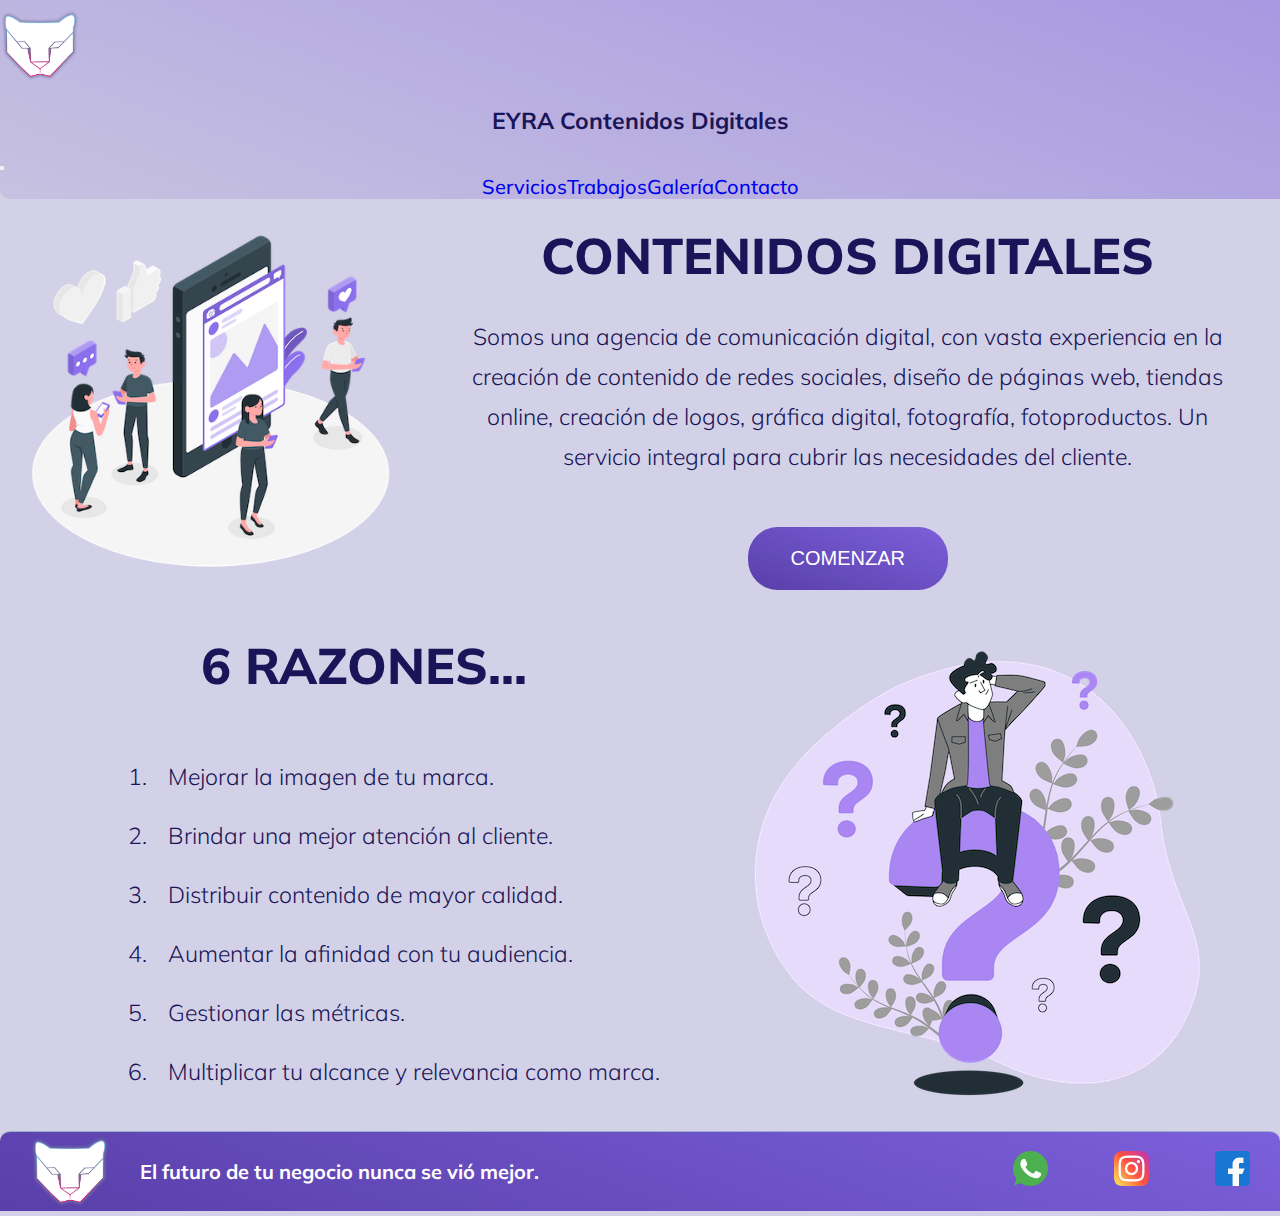
<file: index.html>
<!DOCTYPE html>
<html lang="en">
  <head>
    <meta charset="UTF-8" />
    <meta http-equiv="X-UA-Compatible" content="IE=edge" />
    <meta name="viewport" content="width=device-width, initial-scale=1.0" />
    <link
      href="https://cdn.jsdelivr.net/npm/bootstrap@5.1.1/dist/css/bootstrap.min.css"
      rel="stylesheet"
      integrity="sha384-F3w7mX95PdgyTmZZMECAngseQB83DfGTowi0iMjiWaeVhAn4FJkqJByhZMI3AhiU"
      crossorigin="anonymous"
    />
    <meta
      name="description"
      content="Descubre la innovación en los servicios digitales de EYRA, el futuro de tu negocio se encuentra acá."
    />
    <meta
      name="keywords"
      content="COMUNICACIÓN, COMMUNITY, MANAGER, SERVICIOS, PUBLICIDAD, FOTOPRODUCTO, DISEÑO, MARKETING"
    />
    <style>
      @import url("https://fonts.googleapis.com/css2?family=Mulish:wght@200;300;400;500;700;800;900&display=swap");
    </style>
    <link rel="shortcut icon" href="./Media/eyra-ico.ico" />
    <link rel="stylesheet" href="./CSS/style.css" />
    <title>EYRA | Contenidos Digitales</title>
  </head>
  <body>
    <header>
      <div class="container-fluid">
        <div class="row">
          <nav class="navbar navbar-expand-sm navbar-light">
            <div class="container-fluid">
              <a title="EYRA" href="./index.html"
                ><img src="./Media/eyra-cara.png" class="logo" alt="logo"
              /></a>
              <p class="logo-text">EYRA Contenidos Digitales</p>
              <button
                class="navbar-toggler border-0 m-3 p-3"
                type="button"
                data-bs-toggle="collapse"
                data-bs-target="#navbarNav"
                aria-controls="navbarNav"
                aria-expanded="false"
                aria-label="Toggle navigation"
              >
                <span class="navbar-toggler-icon"></span>
              </button>
              <div
                class="collapse navbar-collapse justify-content-end"
                id="navbarNav"
              >
                <ul class="navbar-nav lista">
                  <li class="nav-item">
                    <a
                      class="nav-link active"
                      aria-current="page"
                      href="./Pages/Servicios.html"
                      >Servicios</a
                    >
                  </li>
                  <li class="nav-item">
                    <a class="nav-link active" href="./Pages/Trabajos.html"
                      >Trabajos</a
                    >
                  </li>
                  <li class="nav-item">
                    <a class="nav-link active" href="./Pages/Galeria.html"
                      >Galería</a
                    >
                  </li>
                  <li class="nav-item">
                    <a class="nav-link active" href="./Pages/Contacto.html"
                      >Contacto</a
                    >
                  </li>
                </ul>
              </div>
            </div>
          </nav>
        </div>
      </div>
    </header>
    <main class="hero">
      <div>
        <img
          src="./Media/Index.png"
          class="hero__img"
          alt="Gente usando celular"
        />
      </div>
      <div class="hero__content">
        <h1 class="hero__content__title">CONTENIDOS DIGITALES</h1>
        <p class="hero__content__info">
          Somos una agencia de comunicación digital, con vasta experiencia en la
          creación de contenido de redes sociales, diseño de páginas web,
          tiendas online, creación de logos, gráfica digital, fotografía,
          fotoproductos. Un servicio integral para cubrir las necesidades del
          cliente.
        </p>
        <button class="hero__content__button">
          <a class="hero__content__button__link" href="./Pages/Contacto.html"
            >COMENZAR</a
          >
        </button>
      </div>
    </main>
    <article>
      <div>
        <h2>6 RAZONES...</h2>
        <div>
          <ol>
            <li>Mejorar la imagen de tu marca.</li>
            <li>Brindar una mejor atención al cliente.</li>
            <li>Distribuir contenido de mayor calidad.</li>
            <li>Aumentar la afinidad con tu audiencia.</li>
            <li>Gestionar las métricas.</li>
            <li>Multiplicar tu alcance y relevancia como marca.</li>
          </ol>
        </div>
      </div>
      <div>
        <img src="./Media/Index-razones.png" alt="signo de pregunta" />
      </div>
    </article>
    <footer>
      <div class="logo-footer">
        <img src="./Media/eyra-cara.png" alt="Logo" />
        <p>El futuro de tu negocio nunca se vió mejor.</p>
      </div>
      <div class="redes">
        <a href="#" target="_blank">
          <img src="./Media/whatsapp.png" alt="WhatsApp" />
        </a>
        <a href="#" target="_blank">
          <img src="./Media/instagram.png" alt="Instagram" />
        </a>
        <a href="#" target="_blank">
          <img src="./Media/facebook.png" alt="Facebook" />
        </a>
      </div>
    </footer>
    <script
      src="https://cdn.jsdelivr.net/npm/bootstrap@5.1.1/dist/js/bootstrap.bundle.min.js"
      integrity="sha384-/bQdsTh/da6pkI1MST/rWKFNjaCP5gBSY4sEBT38Q/9RBh9AH40zEOg7Hlq2THRZ"
      crossorigin="anonymous"
    ></script>
  </body>
</html>
</file>
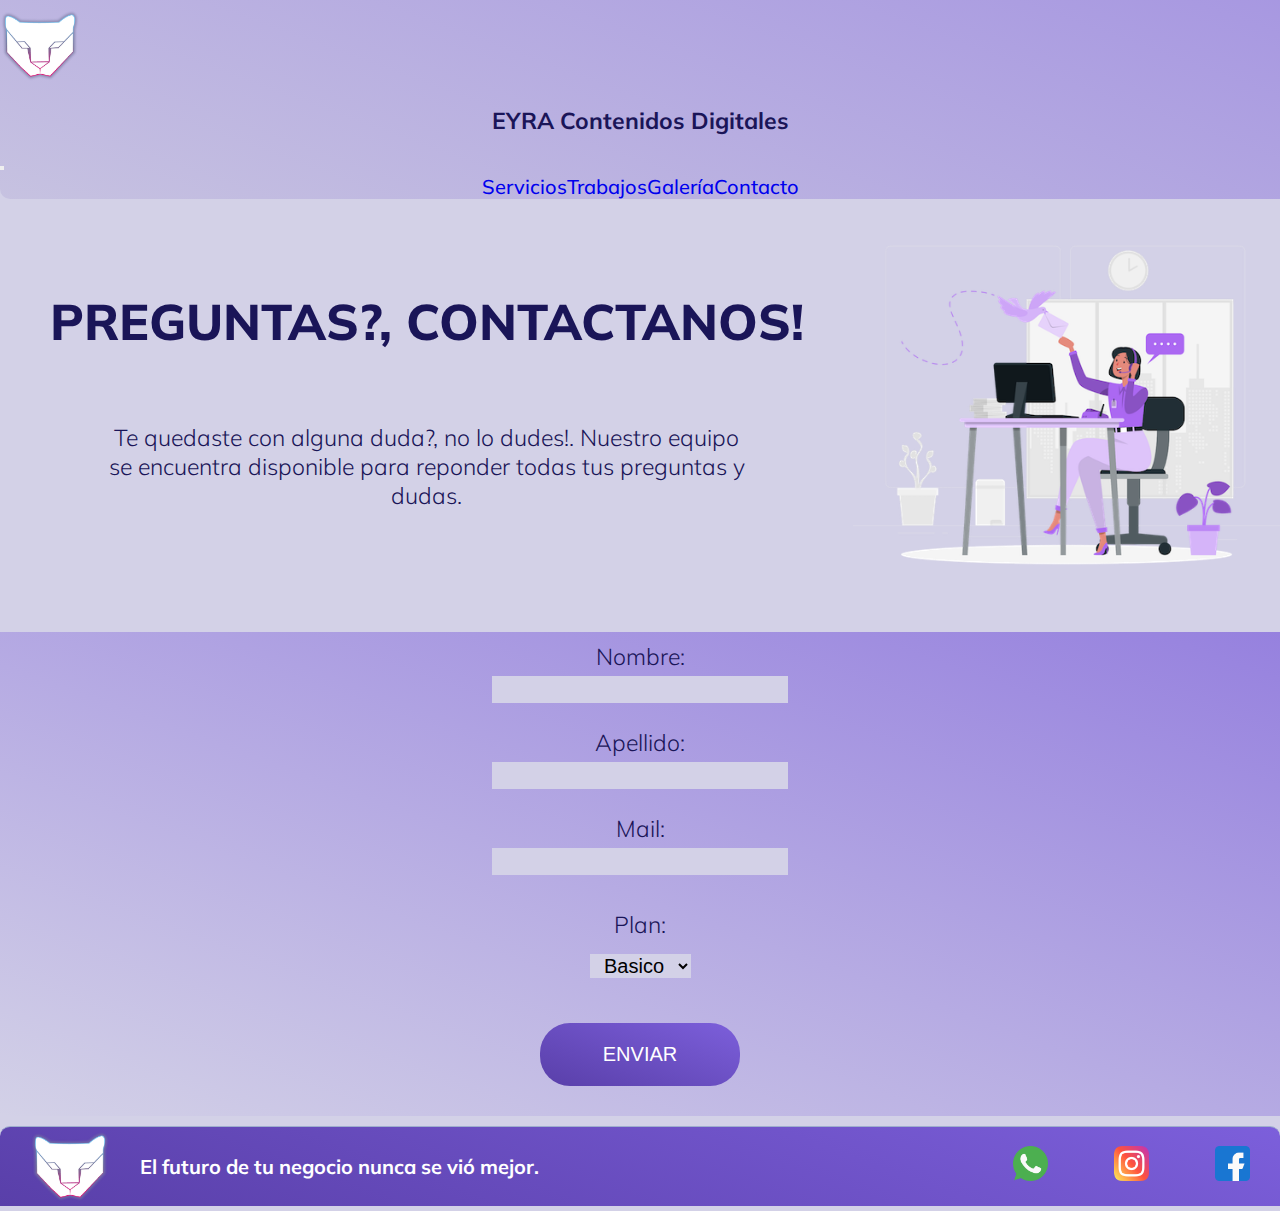
<file: Pages/Contacto.html>
<!DOCTYPE html>
<html lang="en">
  <head>
    <meta charset="UTF-8" />
    <meta http-equiv="X-UA-Compatible" content="IE=edge" />
    <meta name="viewport" content="width=device-width, initial-scale=1.0" />
    <link
      href="https://cdn.jsdelivr.net/npm/bootstrap@5.1.1/dist/css/bootstrap.min.css"
      rel="stylesheet"
      integrity="sha384-F3w7mX95PdgyTmZZMECAngseQB83DfGTowi0iMjiWaeVhAn4FJkqJByhZMI3AhiU"
      crossorigin="anonymous"
    />
    <meta
      name="description"
      content="Contactate con nosotros! estamos para ayudarte, el futuro de tu negocio se encuentra acá."
    />
    <meta
      name="keywords"
      content="COMUNICACIÓN, COMMUNITY, MANAGER, DIGITAL, CONTACTO, SOPORTE"
    />
    <style>
      @import url("https://fonts.googleapis.com/css2?family=Mulish:wght@200;300;400;500;700;800;900&display=swap");
    </style>
    <link rel="shortcut icon" href="../Media/eyra-ico.ico" />
    <link rel="stylesheet" href="../CSS/style.css" />
    <title>EYRA | Contactate con Nosotros</title>
  </head>
  <body>
    <header>
      <div class="container-fluid">
        <div class="row">
          <nav class="navbar navbar-expand-sm navbar-light">
            <div class="container-fluid">
              <a title="EYRA" href="../index.html"
                ><img src="../Media/eyra-cara.png" class="logo" alt="logo"
              /></a>
              <p class="logo-text">EYRA Contenidos Digitales</p>
              <button
                class="navbar-toggler border-0 m-3 p-3"
                type="button"
                data-bs-toggle="collapse"
                data-bs-target="#navbarNav"
                aria-controls="navbarNav"
                aria-expanded="false"
                aria-label="Toggle navigation"
              >
                <span class="navbar-toggler-icon"></span>
              </button>
              <div
                class="collapse navbar-collapse justify-content-end"
                id="navbarNav"
              >
                <ul class="navbar-nav lista">
                  <li class="nav-item">
                    <a
                      class="nav-link active"
                      aria-current="page"
                      href="./Servicios.html"
                      >Servicios</a
                    >
                  </li>
                  <li class="nav-item">
                    <a class="nav-link active" href="./Trabajos.html"
                      >Trabajos</a
                    >
                  </li>
                  <li class="nav-item">
                    <a class="nav-link active" href="./Galeria.html">Galería</a>
                  </li>
                  <li class="nav-item">
                    <a class="nav-link active" href="./Contacto.html"
                      >Contacto</a
                    >
                  </li>
                </ul>
              </div>
            </div>
          </nav>
        </div>
      </div>
    </header>
    <main class="contacto">
      <div>
        <h1>PREGUNTAS?, CONTACTANOS!</h1>
        <p>
          Te quedaste con alguna duda?, no lo dudes!. Nuestro equipo se
          encuentra disponible para reponder todas tus preguntas y dudas.
        </p>
      </div>
      <div>
        <img src="../Media/Contacto.png" alt="" />
      </div>
    </main>
    <article class="formulario">
      <form>
        <div>
          <label for="Nombre">Nombre:</label>
          <input type="text" name="Nombre" />
        </div>
        <div>
          <label for="Apellido">Apellido:</label>
          <input type="text" name="Apellido" />
        </div>
        <div>
          <label for="Mail">Mail:</label>
          <input type="text" name="Mail" />
        </div>
        <div>
          <p>Plan:</p>
          <select name="Plan">
            <option value="Basic">Basico</option>
            <option value="Full">Full</option>
            <option value="Premium">Premium</option>
          </select>
        </div>
        <div>
          <button><a href="../index.html">ENVIAR</a></button>
        </div>
      </form>
    </article>
    <footer>
      <div class="logo-footer">
        <img src="../Media/eyra-cara.png" alt="Logo" />
        <p>El futuro de tu negocio nunca se vió mejor.</p>
      </div>
      <div class="redes">
        <a href="#" target="_blank">
          <img src="../Media/whatsapp.png" alt="WhatsApp" />
        </a>
        <a href="#" target="_blank">
          <img src="../Media/instagram.png" alt="Instagram" />
        </a>
        <a href="#" target="_blank">
          <img src="../Media/facebook.png" alt="Facebook" />
        </a>
      </div>
    </footer>
    <script
      src="https://cdn.jsdelivr.net/npm/bootstrap@5.1.1/dist/js/bootstrap.bundle.min.js"
      integrity="sha384-/bQdsTh/da6pkI1MST/rWKFNjaCP5gBSY4sEBT38Q/9RBh9AH40zEOg7Hlq2THRZ"
      crossorigin="anonymous"
    ></script>
  </body>
</html>
</file>
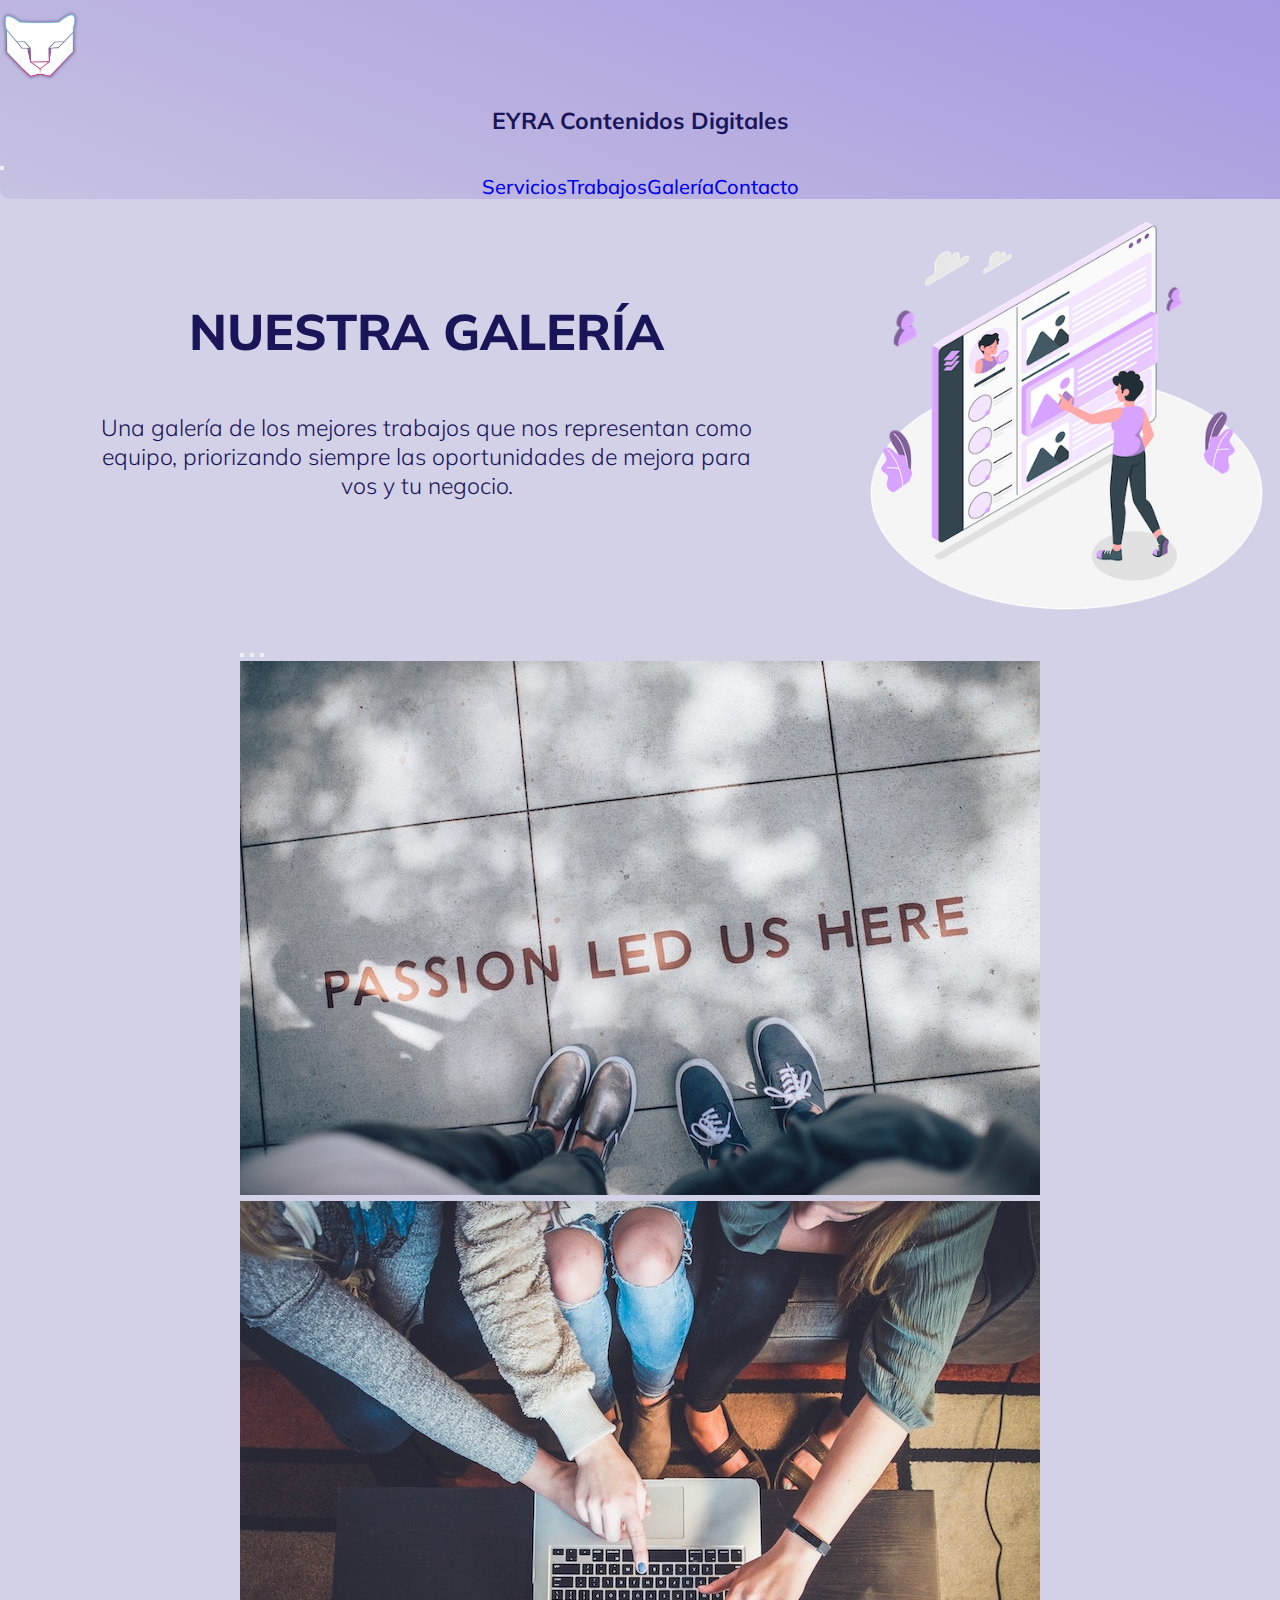
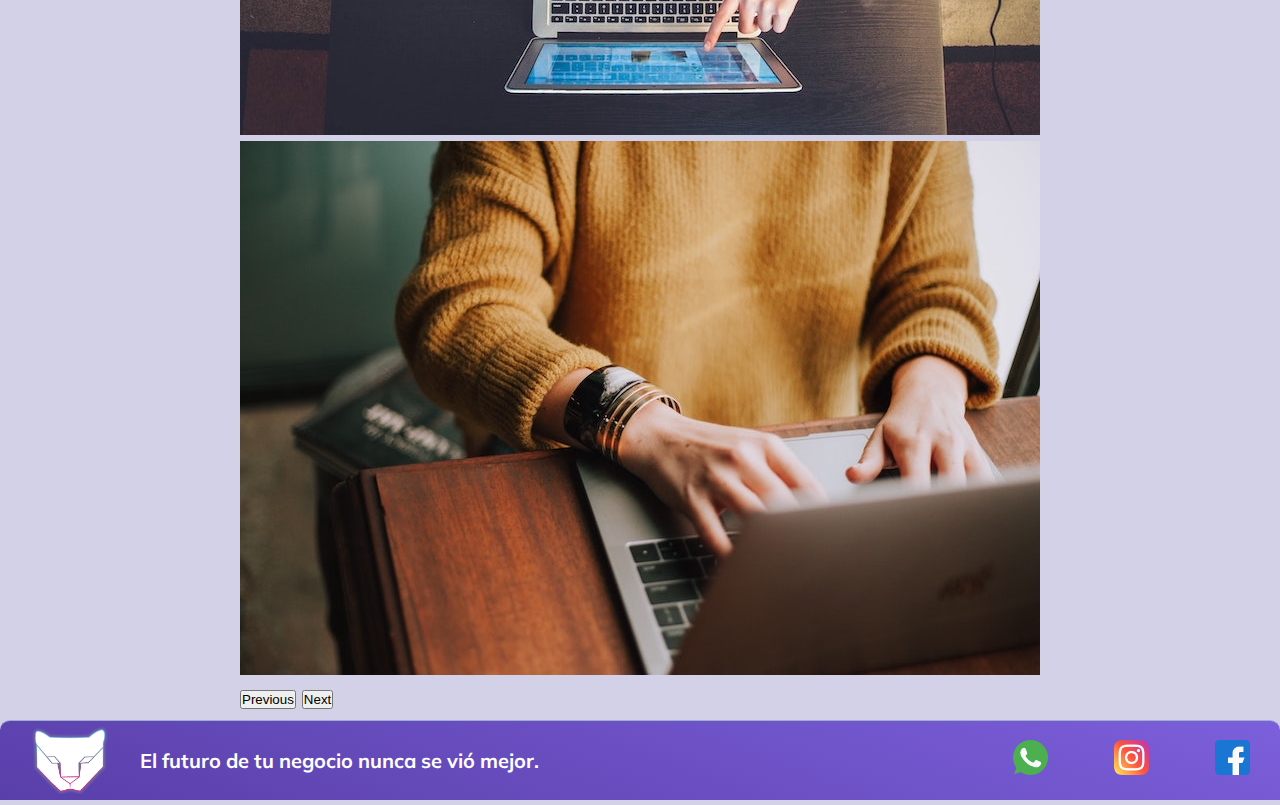
<file: Pages/Galeria.html>
<!DOCTYPE html>
<html lang="en">
  <head>
    <meta charset="UTF-8" />
    <meta http-equiv="X-UA-Compatible" content="IE=edge" />
    <meta name="viewport" content="width=device-width, initial-scale=1.0" />
    <meta
      name="description"
      content="Nuestra galería con todos los servicios que EYRA tiene para vos, el futuro de tu negocio se encuentra acá."
    />
    <meta
      name="keywords"
      content="COMUNICACIÓN, COMMUNITY, MANAGER, DIGITAL, GALERÍA"
    />
    <link
      href="https://cdn.jsdelivr.net/npm/bootstrap@5.1.1/dist/css/bootstrap.min.css"
      rel="stylesheet"
      integrity="sha384-F3w7mX95PdgyTmZZMECAngseQB83DfGTowi0iMjiWaeVhAn4FJkqJByhZMI3AhiU"
      crossorigin="anonymous"
    />
    <style>
      @import url("https://fonts.googleapis.com/css2?family=Mulish:wght@200;300;400;500;700;800;900&display=swap");
    </style>
    <link rel="shortcut icon" href="../Media/eyra-ico.ico" />
    <link rel="stylesheet" href="../CSS/style.css" />
    <title>EYRA | Contenidos Digitales</title>
  </head>
  <body>
    <header>
      <div class="container-fluid">
        <div class="row">
          <nav class="navbar navbar-expand-sm navbar-light">
            <div class="container-fluid">
              <a title="EYRA" href="../index.html"
                ><img src="../Media/eyra-cara.png" class="logo" alt="logo"
              /></a>
              <p class="logo-text">EYRA Contenidos Digitales</p>
              <button
                class="navbar-toggler border-0 m-3 p-3"
                type="button"
                data-bs-toggle="collapse"
                data-bs-target="#navbarNav"
                aria-controls="navbarNav"
                aria-expanded="false"
                aria-label="Toggle navigation"
              >
                <span class="navbar-toggler-icon"></span>
              </button>
              <div
                class="collapse navbar-collapse justify-content-end"
                id="navbarNav"
              >
                <ul class="navbar-nav lista">
                  <li class="nav-item">
                    <a
                      class="nav-link active"
                      aria-current="page"
                      href="./Servicios.html"
                      >Servicios</a
                    >
                  </li>
                  <li class="nav-item">
                    <a class="nav-link active" href="./Trabajos.html"
                      >Trabajos</a
                    >
                  </li>
                  <li class="nav-item">
                    <a class="nav-link active" href="./Galeria.html">Galería</a>
                  </li>
                  <li class="nav-item">
                    <a class="nav-link active" href="./Contacto.html"
                      >Contacto</a
                    >
                  </li>
                </ul>
              </div>
            </div>
          </nav>
        </div>
      </div>
    </header>
    <main class="galeria">
      <div>
        <h1>NUESTRA GALERÍA</h1>
        <p>
          Una galería de los mejores trabajos que nos representan como equipo,
          priorizando siempre las oportunidades de mejora para vos y tu negocio.
        </p>
      </div>
      <div>
        <img src="../Media/Galeria.png" alt="persona mirando imagenes" />
      </div>
    </main>
    <article>
      <div class="container w-75 m-2 carousel-galeria">
        <div
          id="carouselExampleIndicators"
          class="carousel slide"
          data-bs-ride="carousel"
        >
          <div class="carousel-indicators">
            <button
              type="button"
              data-bs-target="#carouselExampleIndicators"
              data-bs-slide-to="0"
              class="active"
              aria-current="true"
              aria-label="Slide 1"
            ></button>
            <button
              type="button"
              data-bs-target="#carouselExampleIndicators"
              data-bs-slide-to="1"
              aria-label="Slide 2"
            ></button>
            <button
              type="button"
              data-bs-target="#carouselExampleIndicators"
              data-bs-slide-to="2"
              aria-label="Slide 3"
            ></button>
          </div>
          <div class="carousel-inner">
            <div class="carousel-item active">
              <img
                src="../Media/pasion.jpg"
                class="d-block w-100"
                alt="la pasión nos motiva"
              />
            </div>
            <div class="carousel-item">
              <img
                src="../Media/hands.jpg"
                class="d-block w-100"
                alt="gente trabajando frente a una computadora"
              />
            </div>
            <div class="carousel-item">
              <img
                src="../Media/computer.jpg"
                class="d-block w-100"
                alt="persona tipeando en una computadora"
              />
            </div>
          </div>
          <button
            class="carousel-control-prev"
            type="button"
            data-bs-target="#carouselExampleIndicators"
            data-bs-slide="prev"
          >
            <span class="carousel-control-prev-icon" aria-hidden="true"></span>
            <span class="visually-hidden">Previous</span>
          </button>
          <button
            class="carousel-control-next"
            type="button"
            data-bs-target="#carouselExampleIndicators"
            data-bs-slide="next"
          >
            <span class="carousel-control-next-icon" aria-hidden="true"></span>
            <span class="visually-hidden">Next</span>
          </button>
        </div>
      </div>
    </article>
    <footer>
      <div class="logo-footer">
        <img src="../Media/eyra-cara.png" alt="Logo" />
        <p>El futuro de tu negocio nunca se vió mejor.</p>
      </div>
      <div class="redes">
        <a href="#" target="_blank">
          <img src="../Media/whatsapp.png" alt="WhatsApp" />
        </a>
        <a href="#" target="_blank">
          <img src="../Media/instagram.png" alt="Instagram" />
        </a>
        <a href="#" target="_blank">
          <img src="../Media/facebook.png" alt="Facebook" />
        </a>
      </div>
    </footer>
    <script
      src="https://cdn.jsdelivr.net/npm/bootstrap@5.1.1/dist/js/bootstrap.bundle.min.js"
      integrity="sha384-/bQdsTh/da6pkI1MST/rWKFNjaCP5gBSY4sEBT38Q/9RBh9AH40zEOg7Hlq2THRZ"
      crossorigin="anonymous"
    ></script>
  </body>
</html>
</file>
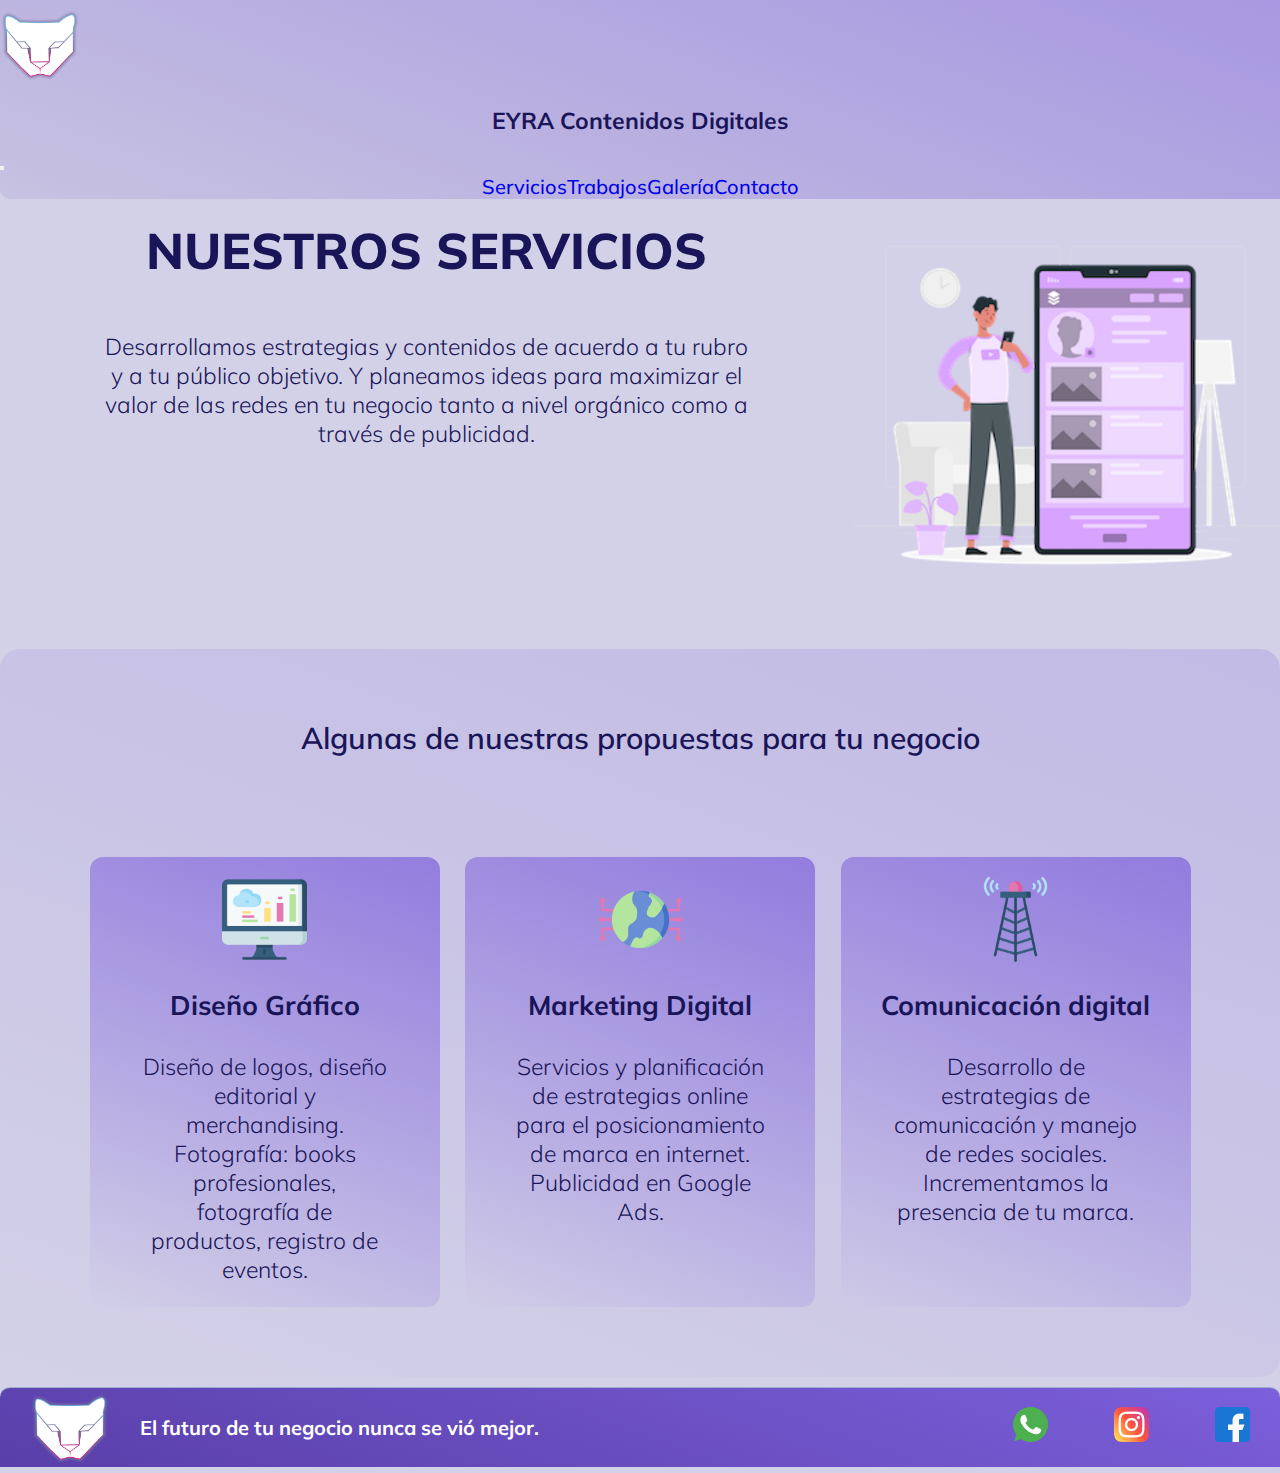
<file: Pages/Servicios.html>
<!DOCTYPE html>
<html lang="en">
  <head>
    <meta charset="UTF-8" />
    <meta http-equiv="X-UA-Compatible" content="IE=edge" />
    <meta name="viewport" content="width=device-width, initial-scale=1.0" />
    <link
      href="https://cdn.jsdelivr.net/npm/bootstrap@5.1.1/dist/css/bootstrap.min.css"
      rel="stylesheet"
      integrity="sha384-F3w7mX95PdgyTmZZMECAngseQB83DfGTowi0iMjiWaeVhAn4FJkqJByhZMI3AhiU"
      crossorigin="anonymous"
    />
    <meta
      name="description"
      content="Aquí encontrarás todos los servicios que EYRA tiene para vos, el futuro de tu negocio se encuentra acá."
    />
    <meta
      name="keywords"
      content="COMUNICACIÓN, COMMUNITY, MANAGER, DIGITAL, REDES, FOTOPRODUCTO"
    />
    <style>
      @import url("https://fonts.googleapis.com/css2?family=Mulish:wght@200;300;400;500;700;800;900&display=swap");
    </style>
    <link rel="shortcut icon" href="../Media/eyra-ico.ico" />
    <link rel="stylesheet" href="../CSS/style.css" />
    <title>EYRA | Nuestros Servicios</title>
  </head>
  <body>
    <header>
      <div class="container-fluid">
        <div class="row">
          <nav class="navbar navbar-expand-sm navbar-light">
            <div class="container-fluid">
              <a title="EYRA" href="../index.html"
                ><img src="../Media/eyra-cara.png" class="logo" alt="logo"
              /></a>
              <p class="logo-text">EYRA Contenidos Digitales</p>
              <button
                class="navbar-toggler border-0 m-3 p-3"
                type="button"
                data-bs-toggle="collapse"
                data-bs-target="#navbarNav"
                aria-controls="navbarNav"
                aria-expanded="false"
                aria-label="Toggle navigation"
              >
                <span class="navbar-toggler-icon"></span>
              </button>
              <div
                class="collapse navbar-collapse justify-content-end"
                id="navbarNav"
              >
                <ul class="navbar-nav lista">
                  <li class="nav-item">
                    <a
                      class="nav-link active"
                      aria-current="page"
                      href="./Servicios.html"
                      >Servicios</a
                    >
                  </li>
                  <li class="nav-item">
                    <a class="nav-link active" href="./Trabajos.html"
                      >Trabajos</a
                    >
                  </li>
                  <li class="nav-item">
                    <a class="nav-link active" href="./Galeria.html">Galería</a>
                  </li>
                  <li class="nav-item">
                    <a class="nav-link active" href="./Contacto.html"
                      >Contacto</a
                    >
                  </li>
                </ul>
              </div>
            </div>
          </nav>
        </div>
      </div>
    </header>
    <main class="servicios">
      <div>
        <h1 class="servicios__title">NUESTROS SERVICIOS</h1>
        <p class="servicios__info">
          Desarrollamos estrategias y contenidos de acuerdo a tu rubro y a tu
          público objetivo. Y planeamos ideas para maximizar el valor de las
          redes en tu negocio tanto a nivel orgánico como a través de
          publicidad.
        </p>
      </div>
      <div>
        <img
          src="../Media/Servicios.png"
          class="servicios__img"
          alt="encuesta"
        />
      </div>
    </main>
    <article class="box">
      <h2 class="box__title">Algunas de nuestras propuestas para tu negocio</h2>
      <div class="box__cards">
        <div class="box__cards__card">
          <img
            src="../Media/d-grafico.png"
            class="box__cards__card__img"
            alt="computadora prendida"
          />
          <h3 class="box__cards__card__title">Diseño Gráfico</h3>
          <p class="box__cards__card__info">
            Diseño de logos, diseño editorial y merchandising. Fotografía: books
            profesionales, fotografía de productos, registro de eventos.
          </p>
        </div>
        <div class="box__cards__card">
          <img
            src="../Media/mkt-digital.png"
            class="box__cards__card__img"
            alt="globo terraqueo"
          />
          <h3 class="box__cards__card__title">Marketing Digital</h3>
          <p class="box__cards__card__info">
            Servicios y planificación de estrategias online para el
            posicionamiento de marca en internet. Publicidad en Google Ads.
          </p>
        </div>
        <div class="box__cards__card">
          <img
            src="../Media/comunicacion-digital.png"
            class="box__cards__card__img"
            alt="antena"
          />
          <h3 class="box__cards__card__title">Comunicación digital</h3>
          <p class="box__cards__card__info">
            Desarrollo de estrategias de comunicación y manejo de redes
            sociales. Incrementamos la presencia de tu marca.
          </p>
        </div>
      </div>
    </article>
    <footer>
      <div class="logo-footer">
        <img src="../Media/eyra-cara.png" alt="Logo" />
        <p>El futuro de tu negocio nunca se vió mejor.</p>
      </div>
      <div class="redes">
        <a href="#" target="_blank">
          <img src="../Media/whatsapp.png" alt="WhatsApp" />
        </a>
        <a href="#" target="_blank">
          <img src="../Media/instagram.png" alt="Instagram" />
        </a>
        <a href="#" target="_blank">
          <img src="../Media/facebook.png" alt="Facebook" />
        </a>
      </div>
    </footer>
    <script
      src="https://cdn.jsdelivr.net/npm/bootstrap@5.1.1/dist/js/bootstrap.bundle.min.js"
      integrity="sha384-/bQdsTh/da6pkI1MST/rWKFNjaCP5gBSY4sEBT38Q/9RBh9AH40zEOg7Hlq2THRZ"
      crossorigin="anonymous"
    ></script>
  </body>
</html>
</file>
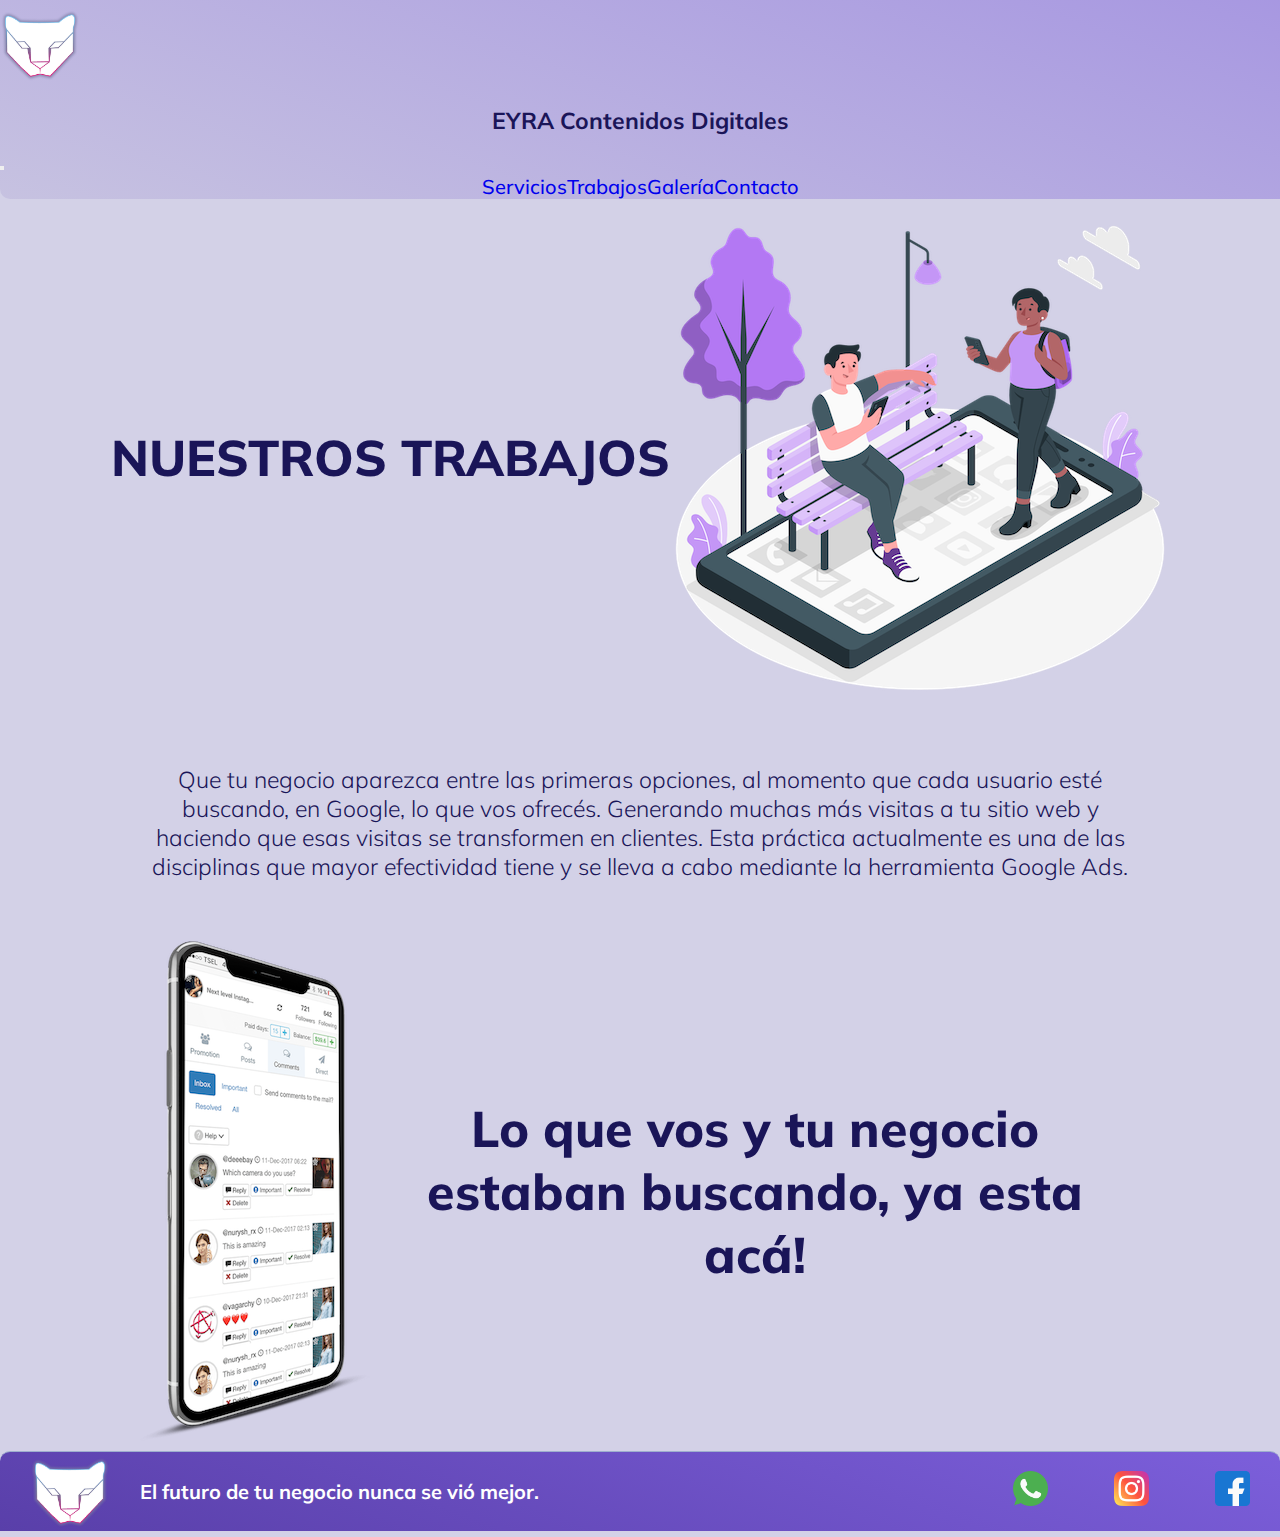
<file: Pages/Trabajos.html>
<!DOCTYPE html>
<html lang="en">
  <head>
    <meta charset="UTF-8" />
    <meta http-equiv="X-UA-Compatible" content="IE=edge" />
    <meta name="viewport" content="width=device-width, initial-scale=1.0" />
    <link
      href="https://cdn.jsdelivr.net/npm/bootstrap@5.1.1/dist/css/bootstrap.min.css"
      rel="stylesheet"
      integrity="sha384-F3w7mX95PdgyTmZZMECAngseQB83DfGTowi0iMjiWaeVhAn4FJkqJByhZMI3AhiU"
      crossorigin="anonymous"
    />
    <meta
      name="description"
      content="Aquí encontrarás nuestros trabajos y todo lo que EYRA te brindará, el futuro de tu negocio se encuentra acá."
    />
    <meta
      name="keywords"
      content="COMUNICACIÓN, COMMUNITY, MANAGER, TRABAJOS, PUBLICIDAD, DISEÑO, MARKETING"
    />
    <style>
      @import url("https://fonts.googleapis.com/css2?family=Mulish:wght@200;300;400;500;700;800;900&display=swap");
    </style>
    <link rel="shortcut icon" href="../Media/eyra-ico.ico" />
    <link rel="stylesheet" href="../CSS/style.css" />
    <title>EYRA | Nuestros Trabajos</title>
  </head>
  <body>
    <header>
      <div class="container-fluid">
        <div class="row">
          <nav class="navbar navbar-expand-sm navbar-light">
            <div class="container-fluid">
              <a title="EYRA" href="../index.html"
                ><img src="../Media/eyra-cara.png" class="logo" alt="logo"
              /></a>
              <p class="logo-text">EYRA Contenidos Digitales</p>
              <button
                class="navbar-toggler border-0 m-3 p-3"
                type="button"
                data-bs-toggle="collapse"
                data-bs-target="#navbarNav"
                aria-controls="navbarNav"
                aria-expanded="false"
                aria-label="Toggle navigation"
              >
                <span class="navbar-toggler-icon"></span>
              </button>
              <div
                class="collapse navbar-collapse justify-content-end"
                id="navbarNav"
              >
                <ul class="navbar-nav lista">
                  <li class="nav-item">
                    <a
                      class="nav-link active"
                      aria-current="page"
                      href="./Servicios.html"
                      >Servicios</a
                    >
                  </li>
                  <li class="nav-item">
                    <a class="nav-link active" href="./Trabajos.html"
                      >Trabajos</a
                    >
                  </li>
                  <li class="nav-item">
                    <a class="nav-link active" href="./Galeria.html">Galería</a>
                  </li>
                  <li class="nav-item">
                    <a class="nav-link active" href="./Contacto.html"
                      >Contacto</a
                    >
                  </li>
                </ul>
              </div>
            </div>
          </nav>
        </div>
      </div>
    </header>
    <main class="trabajos">
      <div>
        <h1 class="trabajos__title">NUESTROS TRABAJOS</h1>
      </div>
      <div>
        <img
          src="../Media/Trabajos.png"
          class="trabajos__img"
          alt="gente caminando"
        />
      </div>
    </main>
    <article class="trabajos-info">
      <p class="trabajos-info__text">
        Que tu negocio aparezca entre las primeras opciones, al momento que cada
        usuario esté buscando, en Google, lo que vos ofrecés. Generando muchas
        más visitas a tu sitio web y haciendo que esas visitas se transformen en
        clientes. Esta práctica actualmente es una de las disciplinas que mayor
        efectividad tiene y se lleva a cabo mediante la herramienta Google Ads.
      </p>
      <div class="banner">
        <img src="../Media/iphone.png" class="banner__img" alt="iPhone" />
        <h2>Lo que vos y tu negocio estaban buscando, ya esta acá!</h2>
      </div>
    </article>
    <footer>
      <div class="logo-footer">
        <img src="../Media/eyra-cara.png" alt="Logo" />
        <p>El futuro de tu negocio nunca se vió mejor.</p>
      </div>
      <div class="redes">
        <a href="#" target="_blank">
          <img src="../Media/whatsapp.png" alt="WhatsApp" />
        </a>
        <a href="#" target="_blank">
          <img src="../Media/instagram.png" alt="Instagram" />
        </a>
        <a href="#" target="_blank">
          <img src="../Media/facebook.png" alt="Facebook" />
        </a>
      </div>
    </footer>
    <script
      src="https://cdn.jsdelivr.net/npm/bootstrap@5.1.1/dist/js/bootstrap.bundle.min.js"
      integrity="sha384-/bQdsTh/da6pkI1MST/rWKFNjaCP5gBSY4sEBT38Q/9RBh9AH40zEOg7Hlq2THRZ"
      crossorigin="anonymous"
    ></script>
  </body>
</html>
</file>
<file: CSS/style.css>
/*Reset CSS & HTML*/
* {
  margin: 0;
  padding: 0;
  -webkit-box-sizing: border-box;
          box-sizing: border-box;
}

html {
  font-size: 62.5%;
}

body {
  font-family: "Mulish", sans-serif;
  color: #1a1558;
  background-color: #d3d1e7;
}

a {
  text-decoration: none;
}

/*MEDIA QUERIES START*/
nav {
  background-image: linear-gradient(20deg, rgba(89, 63, 169, 0.1), rgba(124, 95, 219, 0.5));
  border-bottom-left-radius: 1rem;
}

.logo {
  width: auto;
  height: 9rem;
}

@media screen and (max-width: 500px) {
  .logo {
    height: auto;
    width: 5rem;
  }
}

.logo-text {
  font-weight: 700;
}

@media screen and (max-width: 500px) {
  .logo-text {
    font-size: 1.2rem;
    padding-right: 0px;
    margin: 0px;
  }
}

nav ul {
  display: -webkit-box;
  display: -ms-flexbox;
  display: flex;
  -webkit-box-pack: space-evenly;
      -ms-flex-pack: space-evenly;
          justify-content: space-evenly;
  font-size: 2rem;
  font-weight: 500;
}

@media screen and (max-width: 500px) {
  nav ul {
    font-size: 1.5rem;
  }
}

nav ul li {
  display: -webkit-box;
  display: -ms-flexbox;
  display: flex;
  -webkit-box-pack: justify;
      -ms-flex-pack: justify;
          justify-content: space-between;
  -webkit-box-align: center;
      -ms-flex-align: center;
          align-items: center;
}

.lista {
  display: -webkit-box;
  display: -ms-flexbox;
  display: flex;
  -webkit-box-pack: center;
      -ms-flex-pack: center;
          justify-content: center;
  -webkit-box-align: center;
      -ms-flex-align: center;
          align-items: center;
}

/*HEADER END*/
/*FOOTER*/
footer {
  height: 8rem;
  width: 100%;
  grid-area: footer;
  display: -webkit-box;
  display: -ms-flexbox;
  display: flex;
  -webkit-box-pack: justify;
      -ms-flex-pack: justify;
          justify-content: space-between;
  -webkit-box-align: center;
      -ms-flex-align: center;
          align-items: center;
  background-image: linear-gradient(20deg, #593fa9, #7c5fdb);
  border-top: solid #9eaecd 1px;
  border-top-left-radius: 1rem;
  border-top-right-radius: 1rem;
  z-index: 2;
}

.logo-footer {
  display: -webkit-box;
  display: -ms-flexbox;
  display: flex;
  -webkit-box-pack: left;
      -ms-flex-pack: left;
          justify-content: left;
  -webkit-box-align: center;
      -ms-flex-align: center;
          align-items: center;
}

footer div p {
  padding-left: 30px;
  font-size: 2rem;
  font-weight: 700;
  color: white;
}

@media screen and (max-width: 500px) {
  footer div p {
    display: none;
  }
}

@media screen and (max-width: 768px) {
  footer div p {
    font-size: 1.6rem;
  }
}

footer img {
  width: auto;
  height: 90px;
  padding-left: 30px;
}

@media screen and (max-width: 500px) {
  footer img {
    height: auto;
    width: 75px;
  }
}

/*Seccion redes solciales*/
.redes img {
  width: auto;
  height: 35px;
  padding-right: 30px;
}

@media screen and (max-width: 768px) {
  .redes img {
    width: auto;
    height: 30px;
    padding-right: 10px;
    padding-left: 10px;
  }
}

/*FOOTER END*/
/*HERO SECTION START*/
.hero {
  display: -webkit-box;
  display: -ms-flexbox;
  display: flex;
  -webkit-box-pack: center;
      -ms-flex-pack: center;
          justify-content: center;
  -webkit-box-align: center;
      -ms-flex-align: center;
          align-items: center;
}

@media screen and (max-width: 500px) {
  .hero {
    -webkit-box-orient: vertical;
    -webkit-box-direction: normal;
        -ms-flex-direction: column;
            flex-direction: column;
    -webkit-box-pack: center;
        -ms-flex-pack: center;
            justify-content: center;
    -webkit-box-align: center;
        -ms-flex-align: center;
            align-items: center;
    width: 100%;
  }
}

.hero__img {
  height: auto;
  width: 100%;
}

@media screen and (max-width: 500px) {
  .hero__img {
    height: auto;
    width: 300px;
    margin-left: 0px;
  }
}

/*Contenido, estilos y boton del Hero Section*/
.hero__content__title {
  text-align: center;
  font-size: 5rem;
  font-weight: 800;
  margin-top: 2rem;
}

@media screen and (max-width: 500px) {
  .hero__content__title {
    font-size: 2rem;
  }
}

.hero__content__info {
  max-width: 100rem;
  text-align: center;
  font-size: 2.3rem;
  font-weight: 300;
  line-height: 4rem;
  margin: 2rem;
}

@media screen and (max-width: 500px) {
  .hero__content__info {
    font-size: 1.6rem;
  }
}

.hero__content__button {
  width: 200px;
  margin: 2rem;
  padding: 2rem;
  border-radius: 3rem;
  border: none;
  background-image: linear-gradient(20deg, #593fa9, #7c5fdb);
  -webkit-transition: width 0.5s;
  transition: width 0.5s;
}

.hero__content__button__link {
  color: white;
  font-size: 2rem;
  padding: 1rem;
}

.hero__content__button__link:hover {
  color: white;
}

.hero__content__button:hover {
  width: 250px;
}

.hero div {
  display: -webkit-box;
  display: -ms-flexbox;
  display: flex;
  -webkit-box-orient: vertical;
  -webkit-box-direction: normal;
      -ms-flex-direction: column;
          flex-direction: column;
  -webkit-box-pack: center;
      -ms-flex-pack: center;
          justify-content: center;
  -webkit-box-align: center;
      -ms-flex-align: center;
          align-items: center;
}

.hero {
  -webkit-animation: fadeIn 2s;
          animation: fadeIn 2s;
}

@-webkit-keyframes fadeIn {
  0% {
    opacity: 0;
  }
  100% {
    opacity: 1;
  }
}

@keyframes fadeIn {
  0% {
    opacity: 0;
  }
  100% {
    opacity: 1;
  }
}

/*HERO SECTION END*/
/* ARTICLE START*/
article {
  display: -webkit-box;
  display: -ms-flexbox;
  display: flex;
  -webkit-box-pack: space-evenly;
      -ms-flex-pack: space-evenly;
          justify-content: space-evenly;
  -webkit-box-align: center;
      -ms-flex-align: center;
          align-items: center;
  margin-bottom: 1rem;
}

@media screen and (max-width: 500px) {
  article {
    -webkit-box-orient: vertical;
    -webkit-box-direction: normal;
        -ms-flex-direction: column;
            flex-direction: column;
  }
}

/*Titulo y lista de razones*/
article div h2 {
  text-align: center;
  font-size: 5rem;
  font-weight: 800;
  margin-bottom: 5rem;
}

@media screen and (max-width: 500px) {
  article div h2 {
    font-size: 2rem;
    margin-top: 2rem;
  }
}

article div ol {
  padding: 0rem 0rem 0rem 10rem;
}

@media screen and (max-width: 500px) {
  article div ol {
    padding: 0px;
  }
}

article div ol li {
  text-align: left;
  font-size: 2.3rem;
  font-weight: 300;
  padding: 1.5rem;
}

@media screen and (max-width: 500px) {
  article div ol li {
    font-size: 1.6rem;
    text-align: center;
  }
}

article img {
  height: auto;
  width: 100%;
}

@media screen and (max-width: 500px) {
  article img {
    height: auto;
    width: 300px;
  }
}

/* ARTICLE END*/
/*PAGES: SERVICIOS START*/
.servicios {
  height: 45rem;
  display: -webkit-box;
  display: -ms-flexbox;
  display: flex;
  -webkit-box-pack: space-evenly;
      -ms-flex-pack: space-evenly;
          justify-content: space-evenly;
  -webkit-box-align: start;
      -ms-flex-align: start;
          align-items: flex-start;
}

@media screen and (max-width: 500px) {
  .servicios {
    -webkit-box-orient: vertical;
    -webkit-box-direction: normal;
        -ms-flex-direction: column;
            flex-direction: column;
    -webkit-box-align: center;
        -ms-flex-align: center;
            align-items: center;
  }
}

@media screen and (max-width: 768px) {
  .servicios {
    -webkit-box-orient: vertical;
    -webkit-box-direction: normal;
        -ms-flex-direction: column;
            flex-direction: column;
    -webkit-box-align: center;
        -ms-flex-align: center;
            align-items: center;
    height: 80%;
  }
}

.servicios__title {
  text-align: center;
  font-size: 5rem;
  font-weight: 800;
  margin-top: 2rem;
}

@media screen and (max-width: 768px) {
  .servicios__title {
    font-size: 5rem;
  }
}

@media screen and (max-width: 500px) {
  .servicios__title {
    font-size: 2rem;
  }
}

.servicios__info {
  max-width: 100rem;
  text-align: center;
  font-size: 2.3rem;
  font-weight: 300;
  padding: 5rem 10rem 5rem 10rem;
}

@media screen and (max-width: 500px) {
  .servicios__info {
    font-size: 1.6rem;
    padding: 10px 10px;
  }
}

.servicios__img {
  height: auto;
  width: 100%;
}

@media screen and (max-width: 500px) {
  .servicios__img {
    height: auto;
    width: 100%;
  }
}

/*Contenido, estilos de las cartas*/
.box {
  display: -webkit-box;
  display: -ms-flexbox;
  display: flex;
  -webkit-box-orient: vertical;
  -webkit-box-direction: normal;
      -ms-flex-direction: column;
          flex-direction: column;
  background-image: linear-gradient(20deg, rgba(89, 63, 169, 0), rgba(124, 95, 219, 0.2));
  border-radius: 2rem;
}

.box__title {
  font-weight: 600;
  font-size: 3rem;
  margin: 7rem 0rem 3rem 0rem;
}

@media screen and (max-width: 500px) {
  .box__title {
    text-align: center;
    font-size: 2rem;
    margin: 2rem 2rem;
  }
}

.box__cards {
  display: -webkit-box;
  display: -ms-flexbox;
  display: flex;
  -webkit-box-pack: space-evenly;
      -ms-flex-pack: space-evenly;
          justify-content: space-evenly;
  -webkit-box-align: baseline;
      -ms-flex-align: baseline;
          align-items: baseline;
  width: 90vw;
  margin: 7rem 0rem 7rem 0rem;
}

@media screen and (max-width: 500px) {
  .box__cards {
    -webkit-box-orient: vertical;
    -webkit-box-direction: normal;
        -ms-flex-direction: column;
            flex-direction: column;
    -webkit-box-pack: center;
        -ms-flex-pack: center;
            justify-content: center;
    -webkit-box-align: center;
        -ms-flex-align: center;
            align-items: center;
    height: 100%;
    width: 100vw;
  }
}

@media screen and (max-width: 768px) {
  .box__cards {
    -webkit-box-orient: vertical;
    -webkit-box-direction: normal;
        -ms-flex-direction: column;
            flex-direction: column;
    -webkit-box-pack: center;
        -ms-flex-pack: center;
            justify-content: center;
    -webkit-box-align: center;
        -ms-flex-align: center;
            align-items: center;
    height: 100%;
  }
}

.box__cards__card {
  font-size: 2.3rem;
  font-weight: 300;
  text-align: center;
  width: 35rem;
  height: 45rem;
  padding: 2rem;
  background-image: linear-gradient(20deg, rgba(89, 63, 169, 0), rgba(124, 95, 219, 0.7));
  border-radius: 1.3rem;
}

@media screen and (max-width: 500px) {
  .box__cards__card {
    width: 100%;
  }
}

@media screen and (max-width: 768px) {
  .box__cards__card {
    margin: 2rem 0rem 0rem 0rem;
  }
}

.box__cards__card__img {
  height: auto;
  width: 85px;
  margin: 0px;
}

.box__cards__card__title {
  margin: 2rem;
}

@media screen and (max-width: 500px) {
  .box__cards__card__title {
    font-size: 2rem;
  }
}

.box__cards__card__info {
  margin: 2rem;
}

@media screen and (max-width: 500px) {
  .box__cards__card__info {
    font-size: 1.6rem;
  }
}

.servicios,
.box-cards {
  -webkit-animation: fadeIn 2s;
          animation: fadeIn 2s;
}

@keyframes fadeIn {
  0% {
    opacity: 0;
  }
  100% {
    opacity: 1;
  }
}

/*TRABAJOS*/
.trabajos {
  display: -webkit-box;
  display: -ms-flexbox;
  display: flex;
  -webkit-box-pack: center;
      -ms-flex-pack: center;
          justify-content: center;
  -webkit-box-align: center;
      -ms-flex-align: center;
          align-items: center;
}

@media screen and (max-width: 500px) {
  .trabajos {
    -webkit-box-orient: vertical;
    -webkit-box-direction: normal;
        -ms-flex-direction: column;
            flex-direction: column;
    -webkit-box-pack: center;
        -ms-flex-pack: center;
            justify-content: center;
    -webkit-box-align: center;
        -ms-flex-align: center;
            align-items: center;
    width: 100%;
  }
}

@media screen and (max-width: 768px) {
  .trabajos {
    -webkit-box-orient: vertical;
    -webkit-box-direction: normal;
        -ms-flex-direction: column;
            flex-direction: column;
    -webkit-box-pack: center;
        -ms-flex-pack: center;
            justify-content: center;
    -webkit-box-align: center;
        -ms-flex-align: center;
            align-items: center;
  }
}

.trabajos__title {
  text-align: center;
  font-size: 5rem;
  font-weight: 800;
  margin-top: 1rem;
}

@media screen and (max-width: 500px) {
  .trabajos__title {
    font-size: 2rem;
  }
}

.trabajos__img {
  height: auto;
  width: 100%;
}

.trabajos-info {
  display: -webkit-box;
  display: -ms-flexbox;
  display: flex;
  -webkit-box-orient: vertical;
  -webkit-box-direction: normal;
      -ms-flex-direction: column;
          flex-direction: column;
  -webkit-box-pack: center;
      -ms-flex-pack: center;
          justify-content: center;
  -webkit-box-align: center;
      -ms-flex-align: center;
          align-items: center;
}

.trabajos-info__text {
  max-width: 100rem;
  text-align: center;
  font-size: 2.3rem;
  font-weight: 300;
  margin: 5rem;
}

@media screen and (max-width: 500px) {
  .trabajos-info__text {
    font-size: 1.6rem;
    margin: 2rem;
  }
}

/*Contenido, estilos y boton del banner en trabajos*/
.banner {
  max-width: 100rem;
  display: -webkit-box;
  display: -ms-flexbox;
  display: flex;
  -webkit-box-pack: space-evenly;
      -ms-flex-pack: space-evenly;
          justify-content: space-evenly;
  -webkit-box-align: center;
      -ms-flex-align: center;
          align-items: center;
}

@media screen and (max-width: 500px) {
  .banner {
    -webkit-box-orient: vertical;
    -webkit-box-direction: normal;
        -ms-flex-direction: column;
            flex-direction: column;
    -webkit-box-pack: center;
        -ms-flex-pack: center;
            justify-content: center;
    -webkit-box-align: center;
        -ms-flex-align: center;
            align-items: center;
  }
}

@media screen and (max-width: 768px) {
  .banner {
    -webkit-box-orient: vertical;
    -webkit-box-direction: normal;
        -ms-flex-direction: column;
            flex-direction: column;
    -webkit-box-pack: center;
        -ms-flex-pack: center;
            justify-content: center;
    -webkit-box-align: center;
        -ms-flex-align: center;
            align-items: center;
  }
}

.banner__img {
  height: 500px;
  width: auto;
}

.banner h2 {
  margin: 2rem 2rem;
}

.trabajos {
  -webkit-animation: fadeIn 2s;
          animation: fadeIn 2s;
}

@keyframes fadeIn {
  0% {
    opacity: 0;
  }
  100% {
    opacity: 1;
  }
}

/*GALERIA START*/
.galeria {
  height: 100%;
  display: -webkit-box;
  display: -ms-flexbox;
  display: flex;
  -webkit-box-pack: center;
      -ms-flex-pack: center;
          justify-content: center;
  -webkit-box-align: center;
      -ms-flex-align: center;
          align-items: center;
}

@media screen and (max-width: 500px) {
  .galeria {
    -webkit-box-orient: vertical;
    -webkit-box-direction: normal;
        -ms-flex-direction: column;
            flex-direction: column;
    -webkit-box-pack: center;
        -ms-flex-pack: center;
            justify-content: center;
    -webkit-box-align: center;
        -ms-flex-align: center;
            align-items: center;
    width: 100%;
  }
}

@media screen and (max-width: 768px) {
  .galeria {
    -webkit-box-orient: vertical;
    -webkit-box-direction: normal;
        -ms-flex-direction: column;
            flex-direction: column;
    -webkit-box-pack: center;
        -ms-flex-pack: center;
            justify-content: center;
    -webkit-box-align: center;
        -ms-flex-align: center;
            align-items: center;
  }
}

.galeria div img {
  height: auto;
  width: 100%;
}

.galeria h1 {
  text-align: center;
  font-size: 5rem;
  font-weight: 800;
  margin-top: 2rem;
}

@media screen and (max-width: 500px) {
  .galeria h1 {
    font-size: 2rem;
    margin-top: 1rem;
  }
}

.galeria p {
  max-width: 100rem;
  text-align: center;
  font-size: 2.3rem;
  font-weight: 300;
  padding: 5rem 10rem 5rem 10rem;
}

@media screen and (max-width: 500px) {
  .galeria p {
    padding: 1rem;
    font-size: 1.6rem;
  }
}

/*Animacion fade in de la page*/
.galeria,
.galeria-fotos {
  -webkit-animation: fadeIn 2s;
          animation: fadeIn 2s;
}

/*Oculta carousel bs en mobile*/
@media screen and (max-width: 500px) {
  .carousel-galeria {
    display: none;
  }
}

@keyframes fadeIn {
  0% {
    opacity: 0;
  }
  100% {
    opacity: 1;
  }
}

/*CONTACTO START*/
.contacto {
  height: 100%;
  display: -webkit-box;
  display: -ms-flexbox;
  display: flex;
  -webkit-box-pack: center;
      -ms-flex-pack: center;
          justify-content: center;
  -webkit-box-align: center;
      -ms-flex-align: center;
          align-items: center;
}

@media screen and (max-width: 500px) {
  .contacto {
    -webkit-box-orient: vertical;
    -webkit-box-direction: normal;
        -ms-flex-direction: column;
            flex-direction: column;
    -webkit-box-pack: center;
        -ms-flex-pack: center;
            justify-content: center;
    -webkit-box-align: center;
        -ms-flex-align: center;
            align-items: center;
    width: 100%;
  }
}

@media screen and (max-width: 768px) {
  .contacto {
    -webkit-box-orient: vertical;
    -webkit-box-direction: normal;
        -ms-flex-direction: column;
            flex-direction: column;
    -webkit-box-pack: center;
        -ms-flex-pack: center;
            justify-content: center;
    -webkit-box-align: center;
        -ms-flex-align: center;
            align-items: center;
  }
}

.contacto div img {
  height: auto;
  width: 100%;
}

.contacto h1 {
  text-align: center;
  font-size: 5rem;
  font-weight: 800;
  margin: 2rem 0.5rem;
  -webkit-animation: fadeIn 2s;
          animation: fadeIn 2s;
}

@media screen and (max-width: 500px) {
  .contacto h1 {
    font-size: 2rem;
  }
}

@keyframes fadeIn {
  0% {
    opacity: 0;
  }
  100% {
    opacity: 1;
  }
}

.contacto p {
  max-width: 100rem;
  text-align: center;
  font-size: 2.3rem;
  font-weight: 300;
  padding: 5rem 10rem 5rem 10rem;
}

@media screen and (max-width: 500px) {
  .contacto p {
    padding: 1rem;
    font-size: 1.6rem;
  }
}

/*Formulario de contacto*/
.formulario {
  background-image: linear-gradient(20deg, rgba(89, 63, 169, 0), rgba(124, 95, 219, 0.7));
}

.formulario div,
p {
  display: -webkit-box;
  display: -ms-flexbox;
  display: flex;
  -webkit-box-orient: vertical;
  -webkit-box-direction: normal;
      -ms-flex-direction: column;
          flex-direction: column;
  -webkit-box-pack: start;
      -ms-flex-pack: start;
          justify-content: flex-start;
  -webkit-box-align: center;
      -ms-flex-align: center;
          align-items: center;
  padding: 1rem;
}

.formulario,
div,
p,
input,
label {
  font-size: 2.3rem;
  font-weight: 300;
}

.formulario input,
select {
  background-color: #d3d1e7;
  border: none;
  margin: 0.5rem;
}

.formulario select {
  text-align: center;
  font-size: 2rem;
}

.formulario div button {
  width: 200px;
  margin: 2rem;
  padding: 2rem;
  border-radius: 3rem;
  border: none;
  background-image: linear-gradient(20deg, #593fa9, #7c5fdb);
  -webkit-transition: width 0.5s;
  transition: width 0.5s;
}

.formulario div button:hover {
  width: 250px;
}

.formulario div button a {
  color: white;
  font-size: 2rem;
  padding: 1rem;
}

/*MEDIA QUERIES START*/
/*# sourceMappingURL=style.css.map */
</file>
